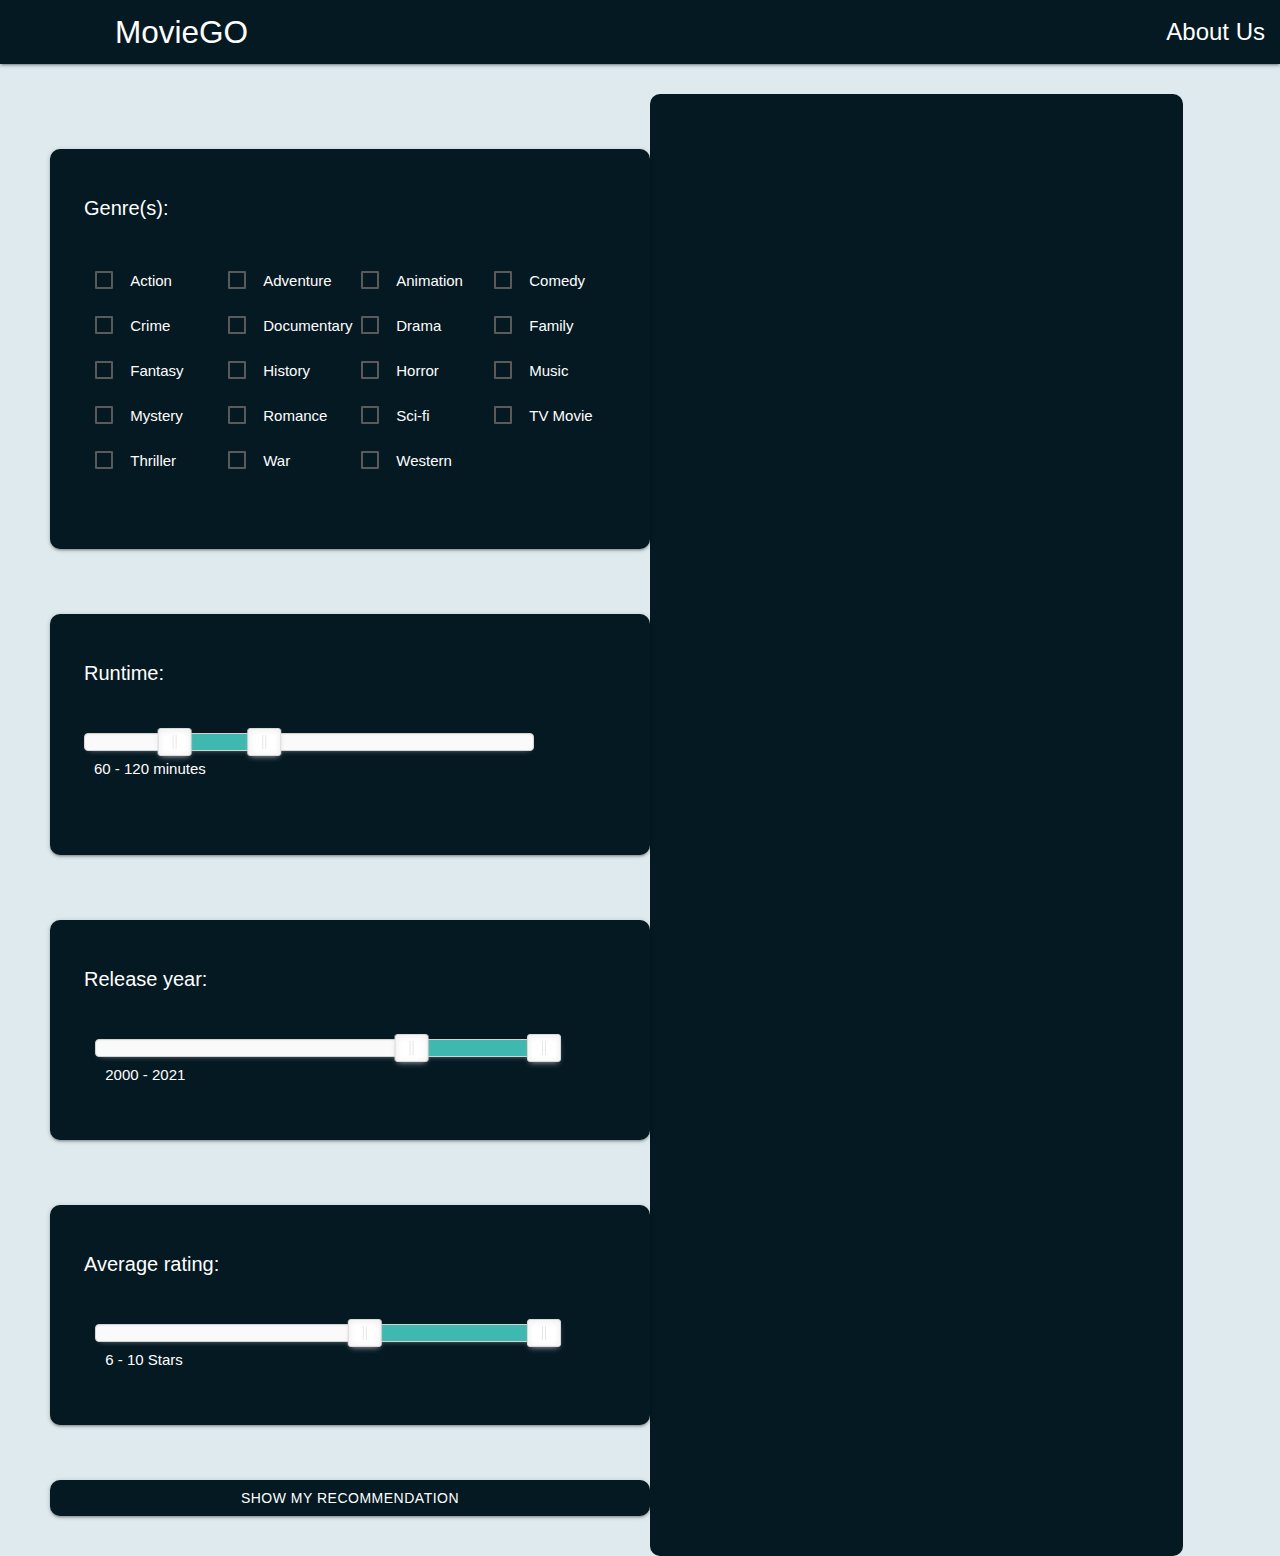
<file: index.html>
<!DOCTYPE html>
<html lang="en">

<head>
  <meta charset="UTF-8">
  <meta http-equiv="X-UA-Compatible" content="IE=edge">
  <meta name="viewport" content="width=device-width, initial-scale=1.0">
  <title>Movie GO!</title>
  <!-- Compiled and minified CSS -->
  <link rel="stylesheet" href="https://cdnjs.cloudflare.com/ajax/libs/materialize/1.0.0/css/materialize.min.css">

  <!-- Compiled and minified JavaScript -->
  <script src="https://cdnjs.cloudflare.com/ajax/libs/materialize/1.0.0/js/materialize.min.js"></script>
  <!-- Link to noUIslider -->
  <link href="./noUiSlider-14.7.0/distribute/nouislider.min.css" rel="stylesheet">
  <link rel="stylesheet" href="assets/style/stylereset.css">
  <link rel="stylesheet" href="assets/style/style.css">
</head>

<body>
  <!-- start of nav bar -->
  <nav>
    <div class="nav-wrapper">
      <a href="https://www.themoviedb.org/assets/2/v4/logos/v2/blue_square_1-5bdc75aaebeb75dc7ae79426ddd9be3b2be1e342510f8202baf6bffa71d7f5c4.svg"
        class="brand-logo"><i class="material-icons tmdb"></i>MovieGO</a>
      <ul class="right hide-on-med-and-down">
        <li><a href="about.html"><i class="material-icons">About Us</i></a></li>
      </ul>
    </div>
  </nav>
  <!-- end of nav -->
  <div class="container">
    <div class="row" id="maybeflex">
      <!-- left panel -->
      <!-- left panel -->
      <div class="col s12 m5 l5" id='leftpanel'>
        <div class='form'>
          <div class="row">
            <div class="col s12 m6">
              <div class="card genre-card darken-1" id='leftpanel'>
                <div class="card-content white-text">
                  <span class='question'>Genre(s):</span>
                  <div>
                    <form action="#" id="checkBoxForm">
                      <div class="col s3 genreItem">
                        <label>
                          <input class="checkboxinput" type="checkbox" id="28">
                          <span class="card-text">Action</span>
                        </label>
                      </div>
                      <div class="col s3 genreItem">
                        <label>
                          <input class="checkboxinput" type="checkbox" id="12" />
                          <span class="card-text">Adventure</span>
                        </label>
                      </div>
                      <div class="col s3 genreItem">
                        <label>
                          <input class="checkboxinput" type="checkbox" id="16" />
                          <span class="card-text">Animation</span>
                        </label>
                      </div>
                      <div class="col s3 genreItem">
                        <label>
                          <input class="checkboxinput" type="checkbox" id="35" />
                          <span class="card-text">Comedy</span>
                        </label>
                      </div>
                      <div class="col s3 genreItem">
                        <label>
                          <input class="checkboxinput" type="checkbox" id="80" />
                          <span class="card-text">Crime</span>
                        </label>
                      </div>
                      <div class="col s3 genreItem">
                        <label>
                          <input class="checkboxinput" type="checkbox" id="99" />
                          <span class="card-text">Documentary</span>
                        </label>
                      </div>
                      <div class="col s3 genreItem">
                        <label>
                          <input class="checkboxinput" type="checkbox" id="18" />
                          <span class="card-text">Drama</span>
                        </label>
                      </div>
                      <div class="col s3 genreItem">
                        <label>
                          <input class="checkboxinput" type="checkbox" id="10751" />
                          <span class="card-text">Family</span>
                        </label>
                      </div>
                      <div class="col s3 genreItem">
                        <label>
                          <input class="checkboxinput" type="checkbox" id="14" />
                          <span class="card-text">Fantasy</span>
                        </label>
                      </div>
                      <div class="col s3 genreItem">
                        <label>
                          <input class="checkboxinput" type="checkbox" id="36" />
                          <span class="card-text">History</span>
                        </label>
                      </div>
                      <div class="col s3 genreItem">
                        <label>
                          <input class="checkboxinput" type="checkbox" id="27" />
                          <span class="card-text">Horror</span>
                        </label>
                      </div>
                      <div class="col s3 genreItem">
                        <label>
                          <input class="checkboxinput" type="checkbox" id="10402" />
                          <span class="card-text">Music</span>
                        </label>
                      </div>
                      <div class="col s3 genreItem">
                        <label>
                          <input class="checkboxinput" type="checkbox" id="9648" />
                          <span class="card-text">Mystery</span>
                        </label>
                      </div>
                      <div class="col s3 genreItem">
                        <label>
                          <input class="checkboxinput" type="checkbox" id="10749" />
                          <span class="card-text">Romance</span>
                        </label>
                      </div>
                      <div class="col s3 genreItem">
                        <label>
                          <input class="checkboxinput" type="checkbox" id="878" />
                          <span class="card-text">Sci-fi</span>
                        </label>
                      </div>
                      <div class="col s3 genreItem">
                        <label>
                          <input class="checkboxinput" type="checkbox" id="10770" />
                          <span class="card-text">TV Movie</span>
                        </label>
                      </div>
                      <div class="col s3 genreItem">
                        <label>
                          <input class="checkboxinput" type="checkbox" id="53" />
                          <span class="card-text">Thriller</span>
                        </label>
                      </div>
                      <div class="col s3 genreItem">
                        <label>
                          <input class="checkboxinput" type="checkbox" id="10752" />
                          <span class="card-text">War</span>
                        </label>
                      </div>
                      <div class="col s3 genreItem">
                        <label>
                          <input class="checkboxinput" type="checkbox" id="37" />
                          <span class="card-text">Western</span>
                        </label>
                      </div>
                    </form>
                  </div>
                </div>
              </div>
            </div>
          </div>
          <div class="row">
            <div class="col s12 m6">
              <div class="card time-card darken-1" id='leftpanel'>
                <div class="card-content white-text">
                  <span class='question'>Runtime:</span>
                  <!-- Runtime Slider -->
                  <div class="row">
                    <!-- spanner 1 -->
                    <div class="col s12 m6 l6">
                      <div class="slider">
                        <div id="runTime-slider"></div>
                        <div id="runTime-slider-value" class="slideVal"></div>
                      </div>
                    </div>
                  </div>
                </div>
              </div>
            </div>
          </div>
          <div class="row">
            <div class="col s12 m6">
              <div class="card year-card darken-1" id='leftpanel'>
                <div class="card-content white-text">
                  <span class='question'>Release year:</span>
                  <!-- Year Slider -->
                  <!-- spanner 2 -->
                  <div class="col s12 m6 l6">
                    <div class="slider">
                      <div id="year-slider2"></div>
                      <div id="year-slider2-value" class="slideVal"></div>
                    </div>
                  </div>
                </div>
              </div>
            </div>
          </div>
          <div class="row">
            <div class="col s12 m6">
              <div class="card rating-card darken-1" id='leftpanel'>
                <div class="card-content white-text">
                  <span class='question'>Average rating:</span>
                  <!-- Rating Slider -->
                  <!-- spanner 1 -->
                  <div class="col s12 m6 l6">
                    <div class="slider">
                      <div id="rating-slider3"></div>
                      <div id="rating-slider3-value" class="slideVal"></div>
                    </div>
                  </div>
                </div>
              </div>
            </div>
          </div>
          <div id="buttondiv">
            <button class="btn" id="submit-btn">Show my recommendation</button>
          </div>
        </div>
      </div>
      <!-- right panel -->
      <div class="col m1 l1"></div>
      <div class="col s12 m5 l5" id="right-panel">
      </div>
      <div class="col m1 l1"></div>
    </div>
  </div>

  <!-- jQuery js -->
  <script src="https://ajax.googleapis.com/ajax/libs/jquery/3.5.1/jquery.min.js"></script>
  <!-- noUIslider js -->
  <script src="./noUiSlider-14.7.0/distribute/nouislider.min.js"></script>
  <!-- wnumb -->
  <script src="./wnumb-1.2.0/wNumb.min.js"></script>
  <!-- custom js -->
  <script src="assets/javascript/script.js"></script>
</body>

</html>
</file>
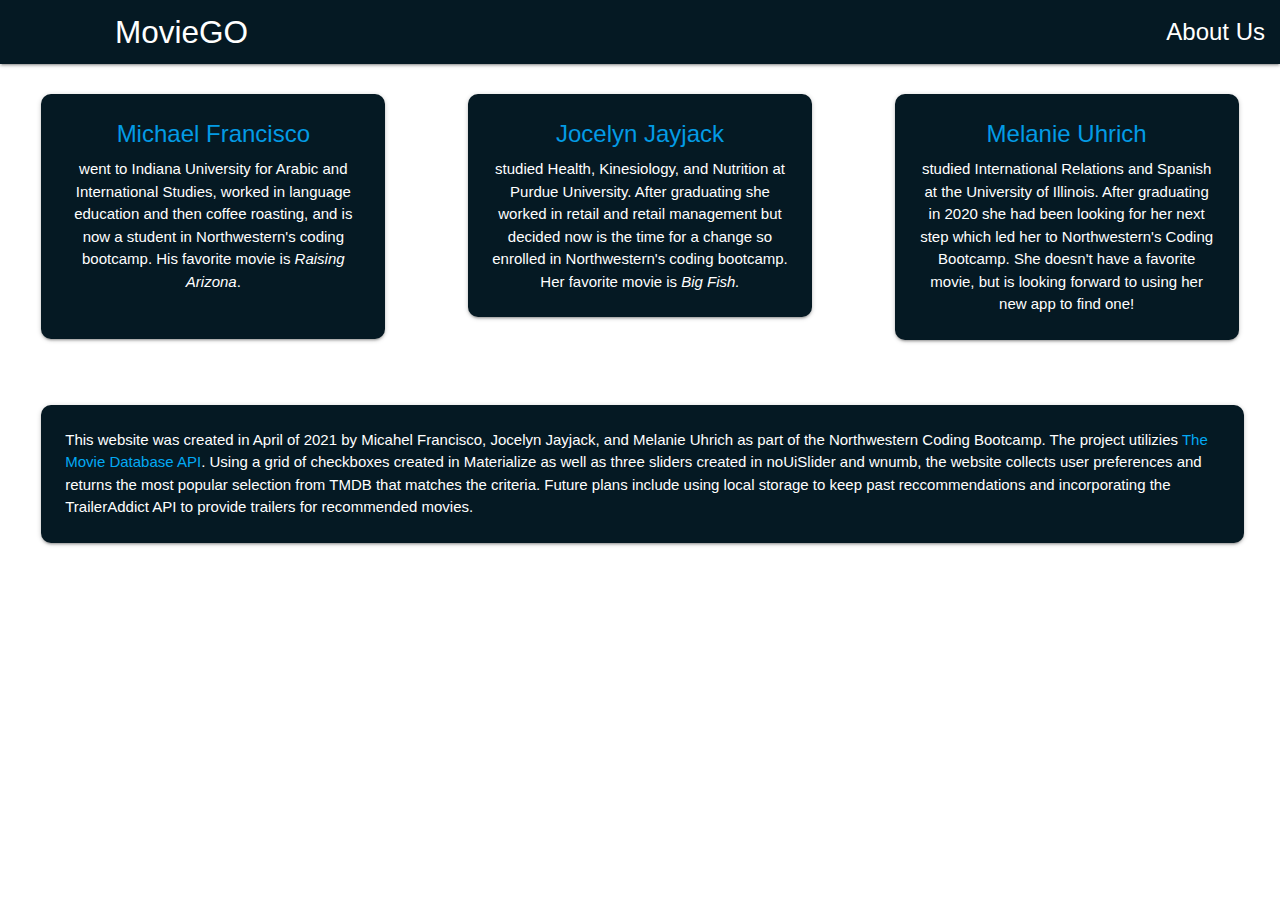
<file: about.html>
<!DOCTYPE html>
<html lang="en">
<head>
    <meta charset="UTF-8">
    <meta http-equiv="X-UA-Compatible" content="IE=edge">
    <meta name="viewport" content="width=device-width, initial-scale=1.0">
    <title>Document</title>
      <!-- Compiled and minified CSS -->
      <link rel="stylesheet" href="https://cdnjs.cloudflare.com/ajax/libs/materialize/1.0.0/css/materialize.min.css">

      <!-- Compiled and minified JavaScript -->
      <script src="https://cdnjs.cloudflare.com/ajax/libs/materialize/1.0.0/js/materialize.min.js"></script>
    <link rel="stylesheet" href="assets/style/about.css">
</head>
<body>

<!-- start of nav bar -->
<nav>
    <div class="nav-wrapper">
      <a href="index.html" class="brand-logo"><i class="material-icons tmdb"></i>MovieGO</a>
      <ul class="right hide-on-med-and-down">
        <li><a href="about.html"><i class="material-icons">About Us</i></a></li>
      </ul>
    </div>
  </nav>
  <!-- end of nav -->
<div>

    <div class="row">
        <div class="col s12 m4">
          <div class="card blue-grey darken-1 michael" id='bio-card'>
            <div class="card-content white-text bio">
              <span class="card-title"><a href="https://github.com/mfrancisco9" target="_blank">Michael Francisco</a></span>
              <p>went to Indiana University for Arabic and International Studies, worked in language education and then coffee roasting, and is now a student in Northwestern's coding bootcamp. His favorite movie is <em>Raising Arizona</em>.</p>
            </div>
          </div>
        </div>
        <div class="col s12 m4">
            <div class="card blue-grey darken-1" id='bio-card'>
              <div class="card-content white-text bio">
                <span class="card-title"><a href="https://github.com/jjayjack" target="_blank">Jocelyn Jayjack</a></span>
                <p>studied Health, Kinesiology, and Nutrition at Purdue University. After graduating she worked in retail and retail management but decided now is the time for a change so enrolled in Northwestern's coding bootcamp. Her favorite movie is <em>Big Fish.</em></p>
              </div>
            </div>
          </div>
          <div class="col s12 m4">
            <div class="card blue-grey darken-1" id='bio-card'>
              <div class="card-content white-text bio">
                <span class="card-title"><a href="https://github.com/melanieuhrich" target="_blank">Melanie Uhrich</a></span>
                <p>studied International Relations and Spanish at the University of Illinois. After graduating in 2020 she had been looking for her next step which led her to Northwestern's Coding Bootcamp. She doesn't have a favorite movie, but is looking forward to using her new app to find one!</p>
              </div>
            </div>
          </div>
      </div>

      <div class="row">
        <div class="col s12 m6">
          <div class="card blue-grey darken-1 summary" id='bio-card'>
            <div class="card-content white-text">
              <p>This website was created in April of 2021 by Micahel Francisco, Jocelyn Jayjack, and Melanie Uhrich as part of the Northwestern Coding Bootcamp. The project utilizies <a href="https://developers.themoviedb.org/" class="light-blue-text lighten-4" target="_blank">The Movie Database API</a>. Using a grid of checkboxes created in Materialize as well as three sliders created in noUiSlider and wnumb, the website collects user preferences and returns the most popular selection from TMDB that matches the criteria. Future plans include using local storage to keep past reccommendations and incorporating the TrailerAddict API to provide trailers for recommended movies.</p>
            </div>
          </div>
        </div>
      </div>
           












  
</div>


<script src="https://ajax.googleapis.com/ajax/libs/jquery/3.5.1/jquery.min.js"></script>
<script src="assets/javascript/script.js"></script>
</body>
</html>
</file>
<file: assets/style/style.css>
* {
    --primary: #051923;
    --secondary: rgb(1, 180, 228);
    --tertiary: rgb(144, 206, 161);
    color: white;
    background-color: hsl(193, 50, 70); 
}

body {
    font-family: Arial, Helvetica, sans-serif;
    background-color: hsl(193, 30%, 90%);
}

/* background for nav */
.nav-wrapper {
    background-color: #051923
}

/* Font style for icons */
i {
    font-style:normal;
}

/* LOGO for TMDB */
.tmdb {
    background: url(https://www.themoviedb.org/assets/2/v4/logos/v2/blue_square_1-5bdc75aaebeb75dc7ae79426ddd9be3b2be1e342510f8202baf6bffa71d7f5c4.svg) no-repeat;
    height: 10px;
    width: 100px;
    margin-top: 10px;
}

.container {
    width: 100%;
    margin-left: 10px!important;
}

#maybeflex {
    display: flex;
    flex-direction: row;
    align-items: space-around;
    justify-content: space-around;
    width: 100vw;
}

#leftpanel, #right-panel {
    margin-top: 30px;
    padding: 25px 10px;
    border-radius: 10px;
}

form {
    margin-top: 50px;
}

.genre-card {
    background-color: var(--primary);
    height: 400px;
    width: 600px;
    margin-top: 30px;
    margin-left: 30px;
}

.question {
    font-size: 20px;
    text-align: left!important;
    margin-right: 350px;
}

.genreItem {
    margin-bottom: 20px;
}

.time-card {
    background-color: var(--primary);
    width: 600px;
    margin-top: 30px;
    margin-left: 30px;
}

.slider {
    margin-top: 50px;
    height: fit-content;
 }

 #runTime-slider {
    width: 450px;
}

.slideVal{
    margin: 10px;
}

.year-card {
    background-color: var(--primary);
    height: 220px;
    width: 600px;
    margin-top: 30px;
    margin-left: 30px;
}

#year-slider2 {
    width: 450px;
}

.rating-card {
    background-color: var(--primary);
    height: 220px;
    width: 600px;
    margin-top: 30px;
    margin-left: 30px;
}

#rating-slider3 {
    width: 450px;
}

#buttondiv {
    text-align: center;
    padding-bottom: 15px;
}

button {
    background-color: var(--primary)!important;
    width: 600px;
    margin-top: 20px;
    margin-left: 30px;
    border-radius: 10px!important;
}

#right-panel {
    background-color: var(--primary);
}

#recbox {
    text-align: center;
    display: flex;
    flex-direction: column;
    align-content: center;
    justify-content: center;
}

h3 {
    font-size: 20px;
}

p {
    padding: 5px 0px;
    font-size: 20px;
}

.poster-size {
    width: 250px;
}
</file>
<file: assets/style/about.css>
* {
    --primary: #051923;
    --secondary: rgb(1, 180, 228);
    --tertiary: rgb(144, 206, 161);
    color: white;
    background-color: hsl(193, 50, 70); 
}

/* .container {
    width: 100%;
} */

/* #mainArea {
    height: 100vh;
    display: flex;
    flex-direction: row;
    width: 100vw;
} */

/* #aboutbox {
    margin-top: 40px;
    border-radius: 10px;
    height: 80vh;
    width: 80vw;
    display: flex;
    flex-direction: column;
    justify-content: center;
    align-items: center;
    padding: 0px 50px;
} */

#aboutbox a:hover {
    background-color: var(--primary);
}



#bios {
    display: flex;
    flex-direction: row;
    align-content: space-around;
    justify-content: center;
    width: 75%;
    margin: 0px 10px;
    padding: 0px 10px;
}

#bios img {
    border-radius: 10px;
}

/* background for nav */
.nav-wrapper {
    background-color: var(--primary);
}

/* LOGO for TMDB */
.tmdb {
    background: url(https://www.themoviedb.org/assets/2/v4/logos/v2/blue_square_1-5bdc75aaebeb75dc7ae79426ddd9be3b2be1e342510f8202baf6bffa71d7f5c4.svg) no-repeat;
    height: 10px;
    width: 100px;
    margin-top: 10px;
}

/* Font style for icons */
i {
    font-style:normal;
}











.bio  {
    text-align: center;

}

#bio-card {
    background-color: var(--primary)!important;
    border-radius: 10px;
    margin-top: 30px;
    margin-left: 30px;
    margin-right: 30px;
}

.michael {
    padding-bottom: 22px;
}

.summary {
    width: 94vw;
}
</file>
<file: noUiSlider-14.7.0/distribute/nouislider.min.css>
/*! nouislider - 14.7.0 - 4/6/2021 */
.noUi-target,.noUi-target *{-webkit-touch-callout:none;-webkit-tap-highlight-color:transparent;-webkit-user-select:none;-ms-touch-action:none;touch-action:none;-ms-user-select:none;-moz-user-select:none;user-select:none;-moz-box-sizing:border-box;box-sizing:border-box}.noUi-target{position:relative}.noUi-base,.noUi-connects{width:100%;height:100%;position:relative;z-index:1}.noUi-connects{overflow:hidden;z-index:0}.noUi-connect,.noUi-origin{will-change:transform;position:absolute;z-index:1;top:0;right:0;-ms-transform-origin:0 0;-webkit-transform-origin:0 0;-webkit-transform-style:preserve-3d;transform-origin:0 0;transform-style:flat}.noUi-connect{height:100%;width:100%}.noUi-origin{height:10%;width:10%}.noUi-txt-dir-rtl.noUi-horizontal .noUi-origin{left:0;right:auto}.noUi-vertical .noUi-origin{width:0}.noUi-horizontal .noUi-origin{height:0}.noUi-handle{-webkit-backface-visibility:hidden;backface-visibility:hidden;position:absolute}.noUi-touch-area{height:100%;width:100%}.noUi-state-tap .noUi-connect,.noUi-state-tap .noUi-origin{-webkit-transition:transform .3s;transition:transform .3s}.noUi-state-drag *{cursor:inherit!important}.noUi-horizontal{height:18px}.noUi-horizontal .noUi-handle{width:34px;height:28px;right:-17px;top:-6px}.noUi-vertical{width:18px}.noUi-vertical .noUi-handle{width:28px;height:34px;right:-6px;top:-17px}.noUi-txt-dir-rtl.noUi-horizontal .noUi-handle{left:-17px;right:auto}.noUi-target{background:#FAFAFA;border-radius:4px;border:1px solid #D3D3D3;box-shadow:inset 0 1px 1px #F0F0F0,0 3px 6px -5px #BBB}.noUi-connects{border-radius:3px}.noUi-connect{background:#3FB8AF}.noUi-draggable{cursor:ew-resize}.noUi-vertical .noUi-draggable{cursor:ns-resize}.noUi-handle{border:1px solid #D9D9D9;border-radius:3px;background:#FFF;cursor:default;box-shadow:inset 0 0 1px #FFF,inset 0 1px 7px #EBEBEB,0 3px 6px -3px #BBB}.noUi-active{box-shadow:inset 0 0 1px #FFF,inset 0 1px 7px #DDD,0 3px 6px -3px #BBB}.noUi-handle:after,.noUi-handle:before{content:"";display:block;position:absolute;height:14px;width:1px;background:#E8E7E6;left:14px;top:6px}.noUi-handle:after{left:17px}.noUi-vertical .noUi-handle:after,.noUi-vertical .noUi-handle:before{width:14px;height:1px;left:6px;top:14px}.noUi-vertical .noUi-handle:after{top:17px}[disabled] .noUi-connect{background:#B8B8B8}[disabled] .noUi-handle,[disabled].noUi-handle,[disabled].noUi-target{cursor:not-allowed}.noUi-pips,.noUi-pips *{-moz-box-sizing:border-box;box-sizing:border-box}.noUi-pips{position:absolute;color:#999}.noUi-value{position:absolute;white-space:nowrap;text-align:center}.noUi-value-sub{color:#ccc;font-size:10px}.noUi-marker{position:absolute;background:#CCC}.noUi-marker-sub{background:#AAA}.noUi-marker-large{background:#AAA}.noUi-pips-horizontal{padding:10px 0;height:80px;top:100%;left:0;width:100%}.noUi-value-horizontal{-webkit-transform:translate(-50%,50%);transform:translate(-50%,50%)}.noUi-rtl .noUi-value-horizontal{-webkit-transform:translate(50%,50%);transform:translate(50%,50%)}.noUi-marker-horizontal.noUi-marker{margin-left:-1px;width:2px;height:5px}.noUi-marker-horizontal.noUi-marker-sub{height:10px}.noUi-marker-horizontal.noUi-marker-large{height:15px}.noUi-pips-vertical{padding:0 10px;height:100%;top:0;left:100%}.noUi-value-vertical{-webkit-transform:translate(0,-50%);transform:translate(0,-50%);padding-left:25px}.noUi-rtl .noUi-value-vertical{-webkit-transform:translate(0,50%);transform:translate(0,50%)}.noUi-marker-vertical.noUi-marker{width:5px;height:2px;margin-top:-1px}.noUi-marker-vertical.noUi-marker-sub{width:10px}.noUi-marker-vertical.noUi-marker-large{width:15px}.noUi-tooltip{display:block;position:absolute;border:1px solid #D9D9D9;border-radius:3px;background:#fff;color:#000;padding:5px;text-align:center;white-space:nowrap}.noUi-horizontal .noUi-tooltip{-webkit-transform:translate(-50%,0);transform:translate(-50%,0);left:50%;bottom:120%}.noUi-vertical .noUi-tooltip{-webkit-transform:translate(0,-50%);transform:translate(0,-50%);top:50%;right:120%}.noUi-horizontal .noUi-origin>.noUi-tooltip{-webkit-transform:translate(50%,0);transform:translate(50%,0);left:auto;bottom:10px}.noUi-vertical .noUi-origin>.noUi-tooltip{-webkit-transform:translate(0,-18px);transform:translate(0,-18px);top:auto;right:28px}
</file>
<file: assets/style/stylereset.css>
/* Resets the box size of every element */
* {
    margin: 0;
    padding: 0;
    box-sizing: border-box;
  }
  
  /* Gives the body element a parent height to compare against */
  html {
    height: 100%;
  }
  
  body {
    min-height: 100%;
    line-height: 1;
    font-family: sans-serif;
  }
  
  h1, h2, h3, h4, h5, h6 {
    font-size: 100%;
  }
  
  /* Matches the font of special elements to the rest of the page */
  input, select, option, optgroup, textarea, button,
  pre, code {
    font-size: 100%;
    font-family: inherit;
  }
  
  /* Removes default bullet points from lists */
  ol, ul {
    list-style: none;
  }
</file>
